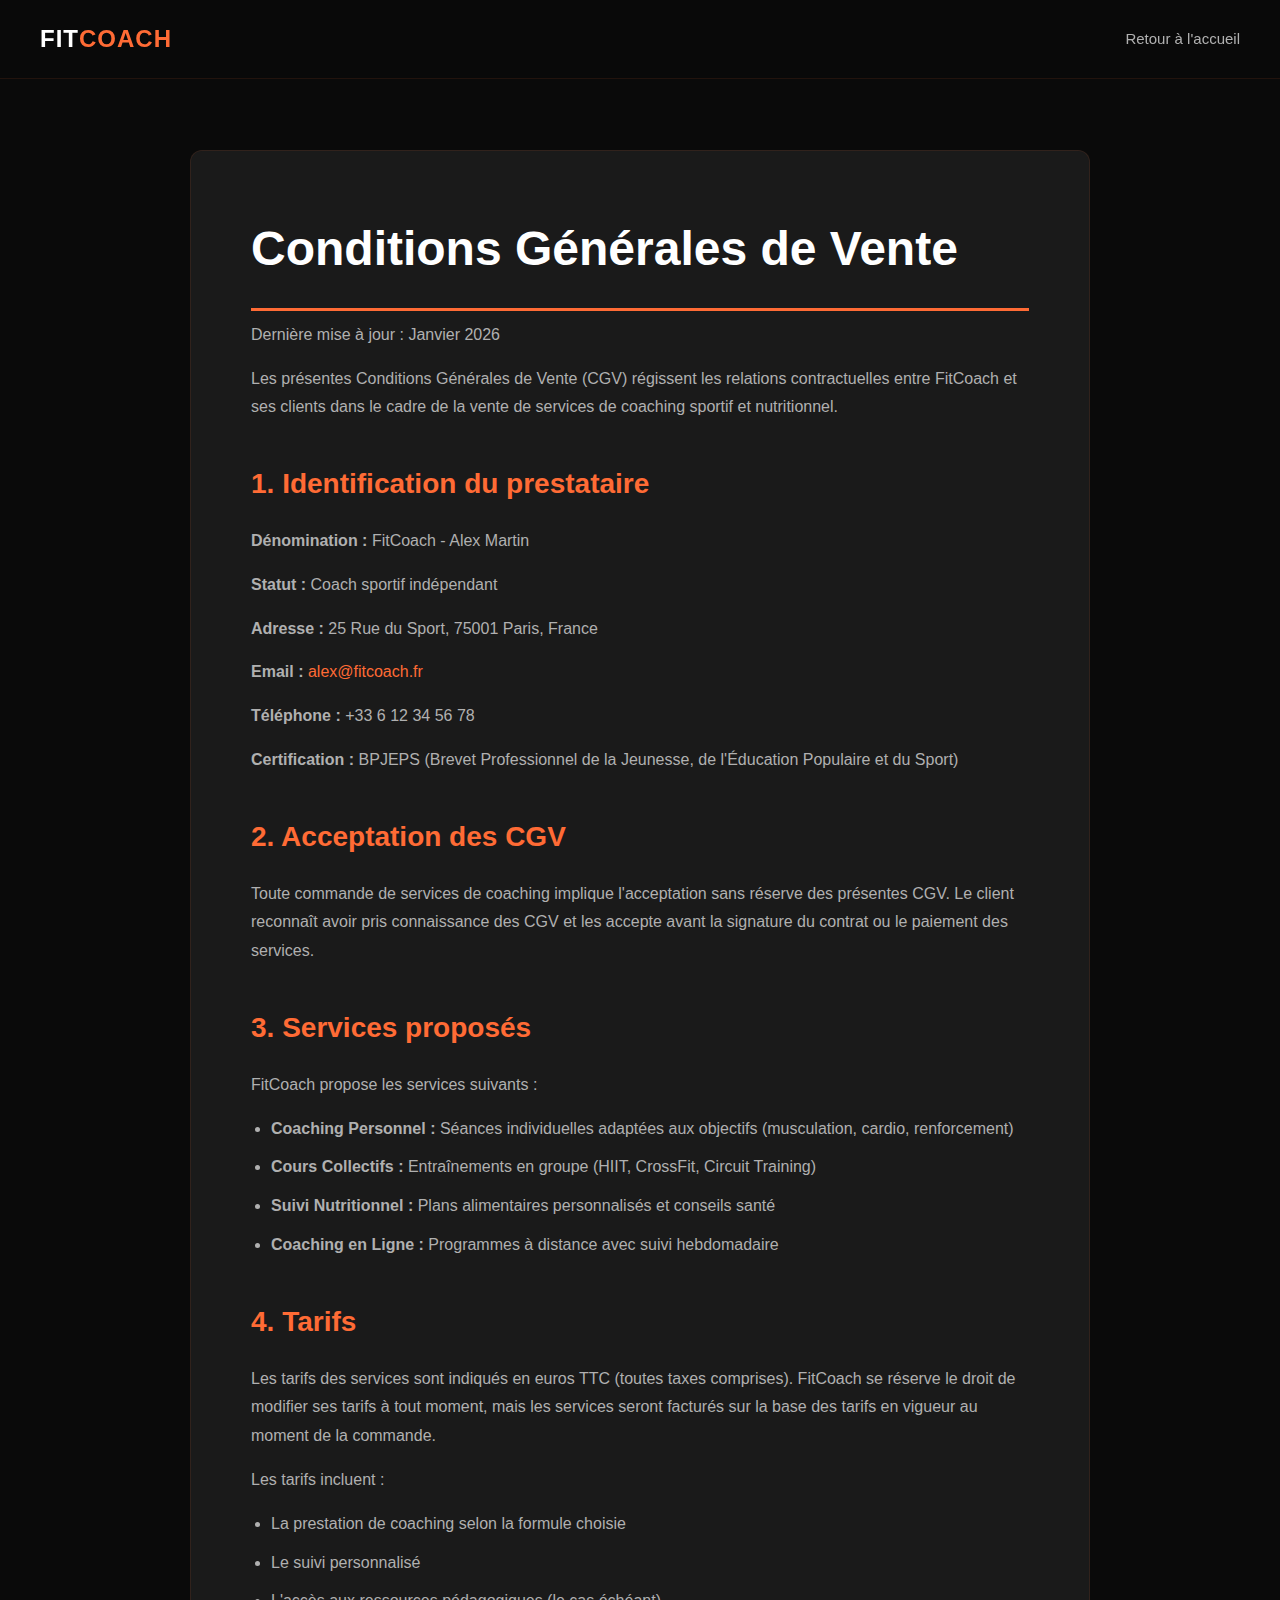
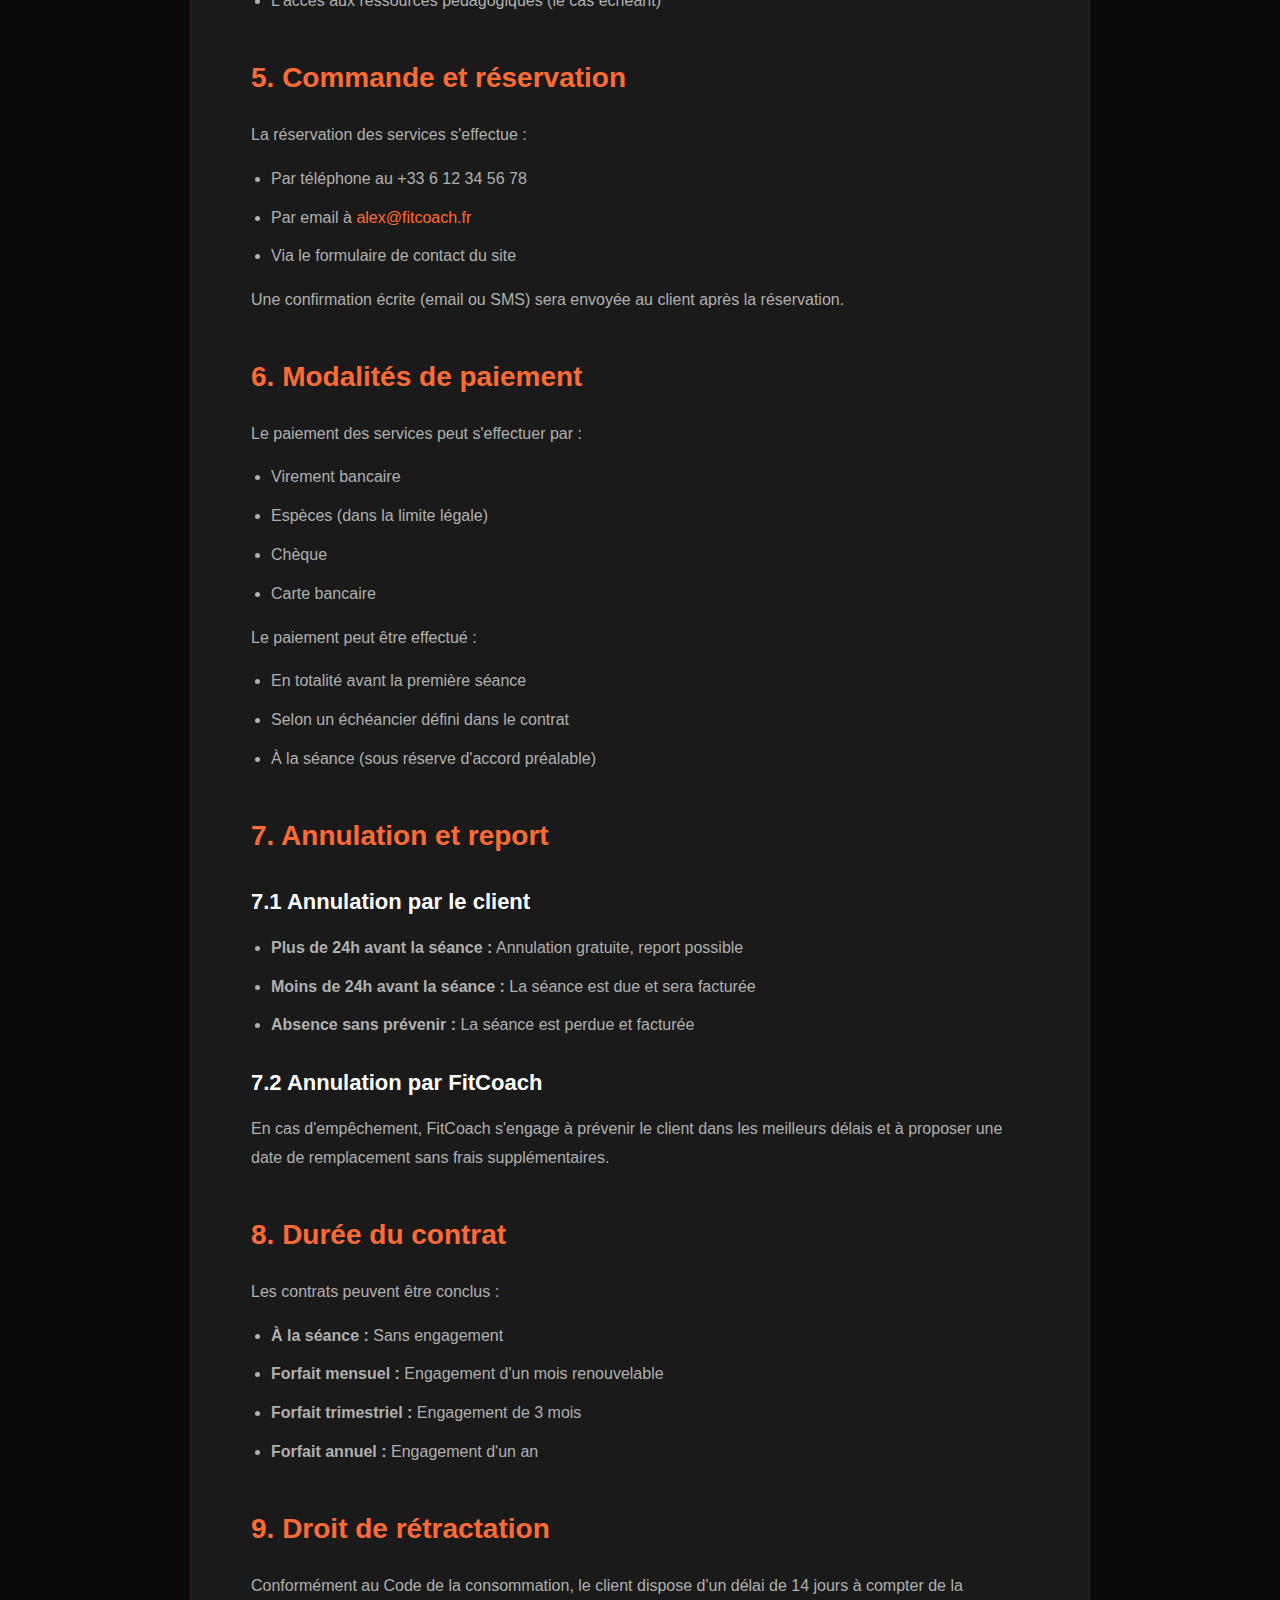
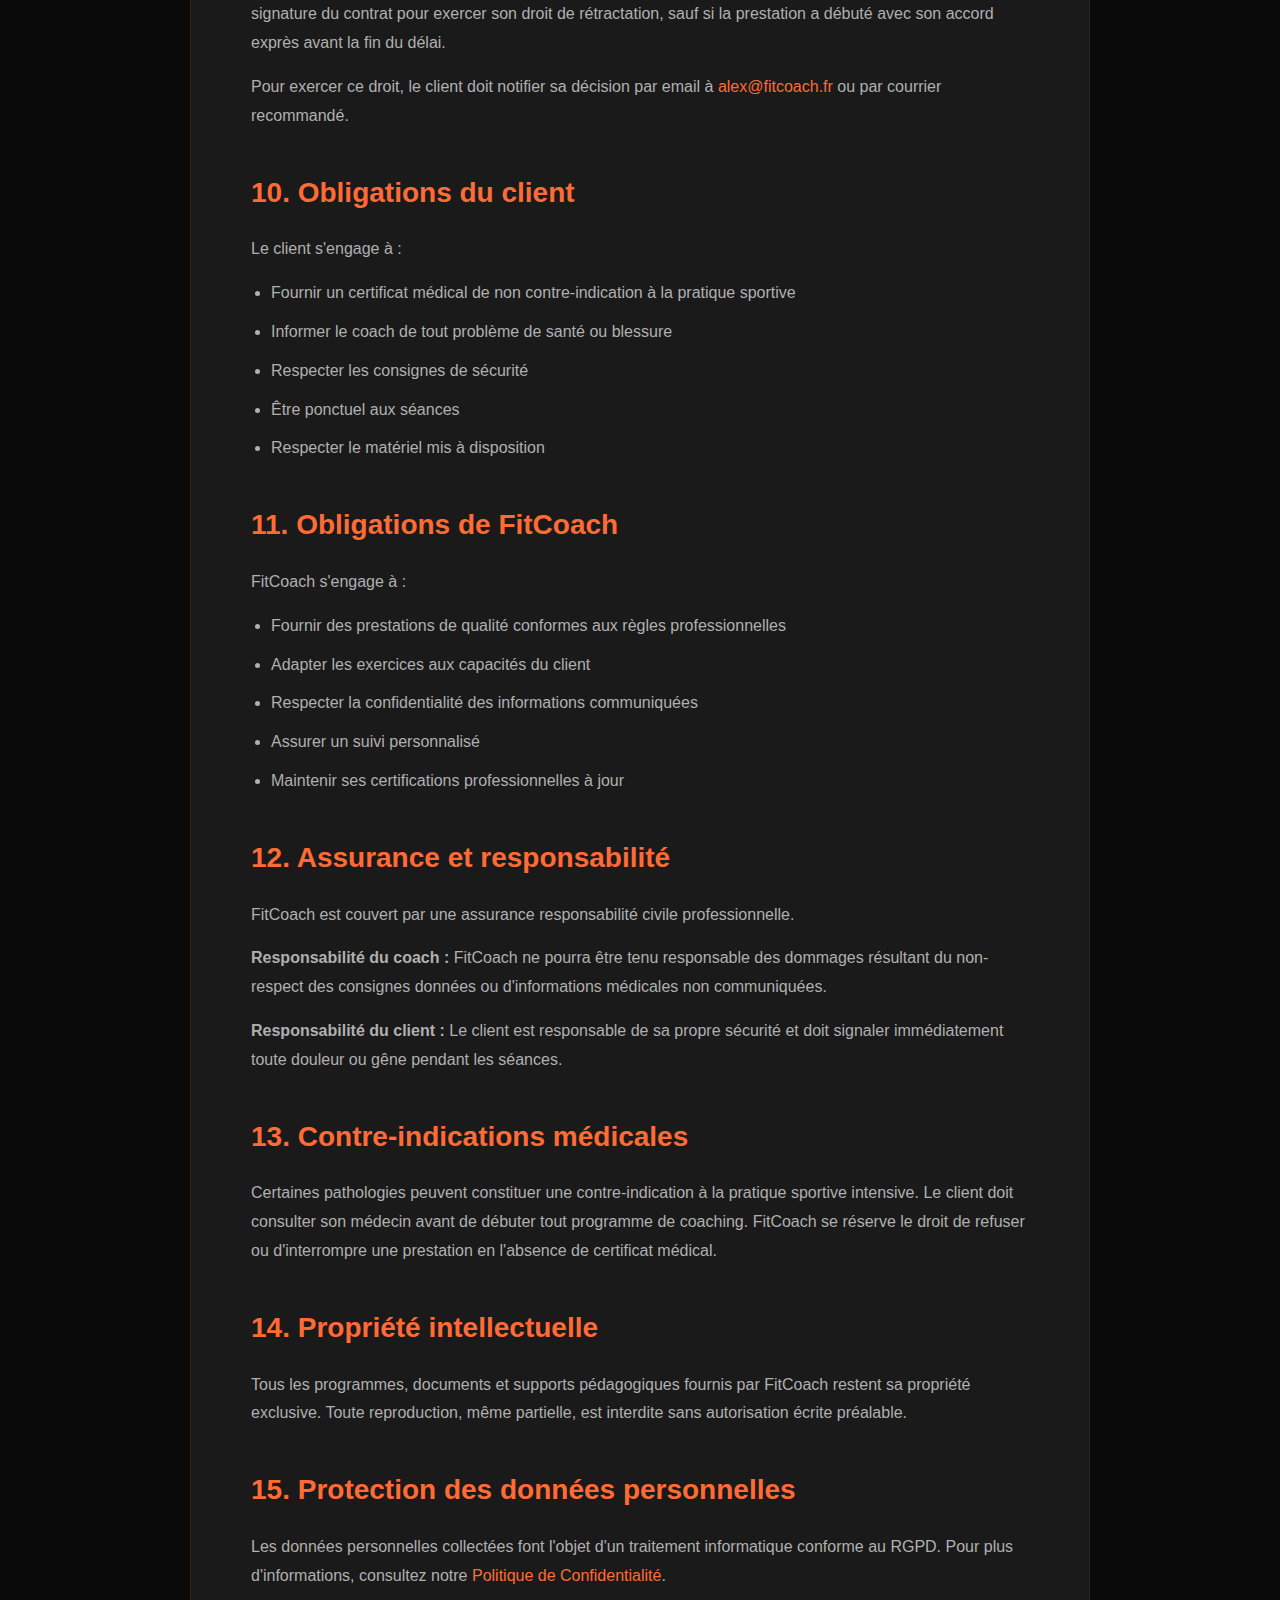
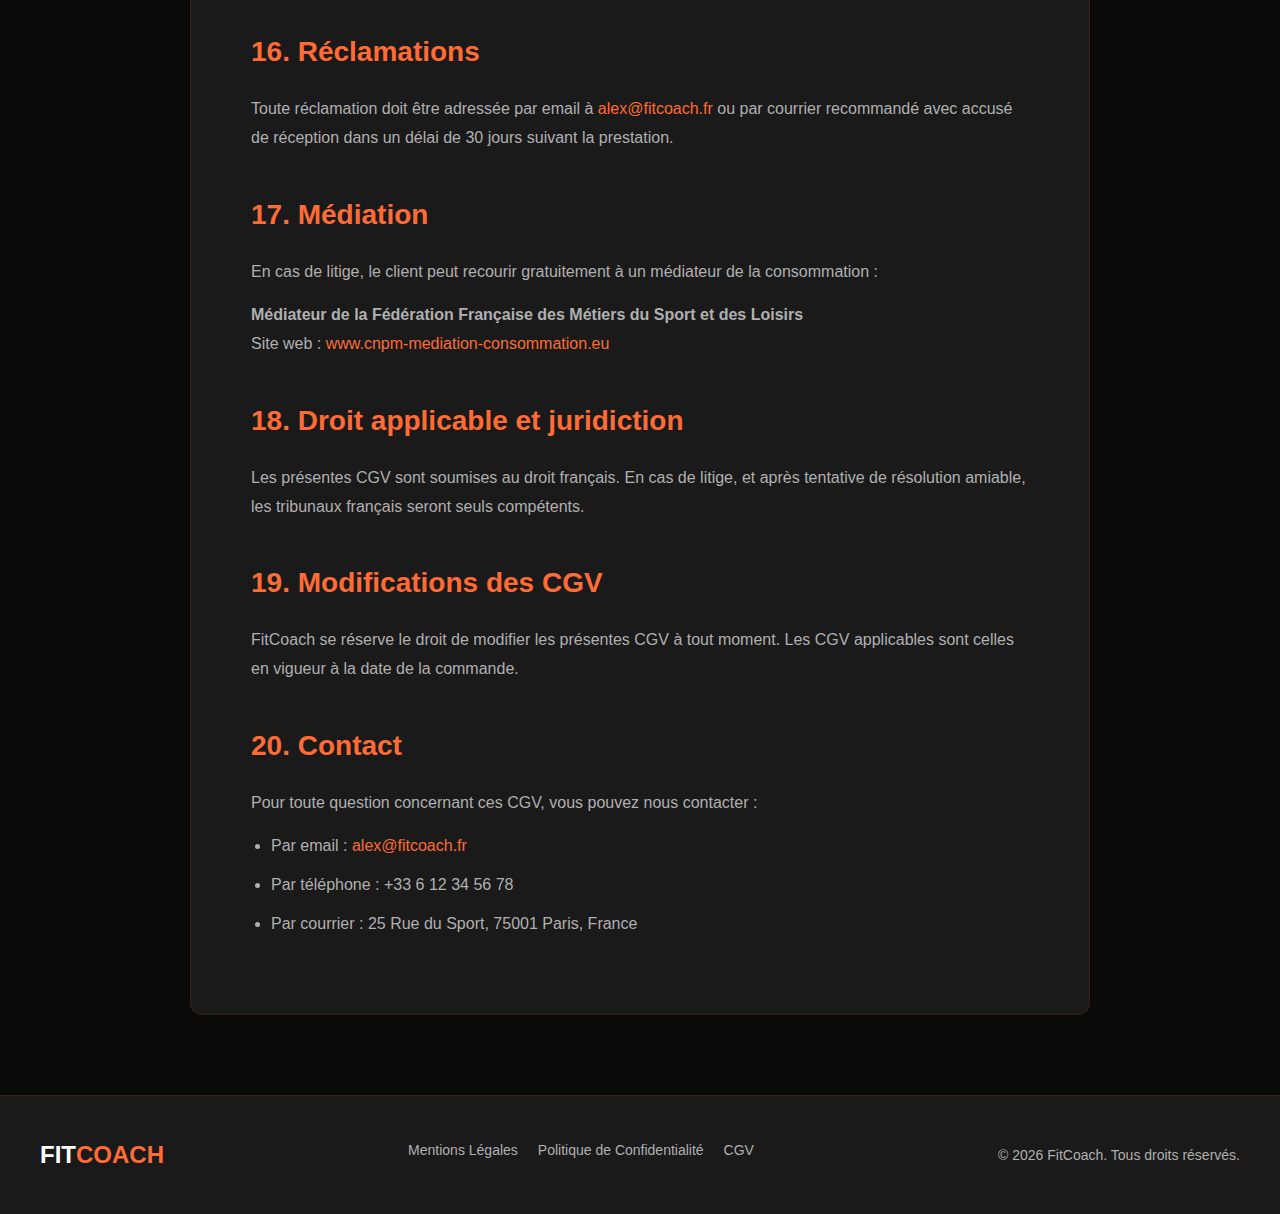
<file: cgv.html>
<!DOCTYPE html>
<html lang="fr">
<head>
    <meta charset="UTF-8">
    <meta name="viewport" content="width=device-width, initial-scale=1.0">
    <title>Conditions Générales de Vente - FitCoach Paris | Coach Personnel</title>
    <meta name="description" content="CGV FitCoach. Conditions de vente des services de coaching personnel, cours collectifs et suivi nutritionnel.">
    <meta name="robots" content="noindex, follow">
    <link rel="canonical" href="https://olirobz31.github.io/site-fitCoach/cgv.html">
    <link rel="icon" type="image/svg+xml" href="favicon.svg">
    <link rel="stylesheet" href="style.css">
</head>
<body>
    <nav class="navbar">
        <div class="container">
            <div class="nav-wrapper">
                <div class="logo">
                    <a href="index.html" style="text-decoration: none; color: inherit;">
                        <span class="logo-fit">FIT</span><span class="logo-coach">COACH</span>
                    </a>
                </div>
                <div class="nav-links">
                    <a href="index.html">Retour à l'accueil</a>
                </div>
            </div>
        </div>
    </nav>

    <section class="legal-page">
        <div class="container">
            <div class="legal-content">
                <h1>Conditions Générales de Vente</h1>
                <p class="legal-date">Dernière mise à jour : Janvier 2026</p>

                <p>Les présentes Conditions Générales de Vente (CGV) régissent les relations contractuelles entre FitCoach et ses clients dans le cadre de la vente de services de coaching sportif et nutritionnel.</p>

                <h2>1. Identification du prestataire</h2>
                <p><strong>Dénomination :</strong> FitCoach - Alex Martin</p>
                <p><strong>Statut :</strong> Coach sportif indépendant</p>
                <p><strong>Adresse :</strong> 25 Rue du Sport, 75001 Paris, France</p>
                <p><strong>Email :</strong> <a href="mailto:alex@fitcoach.fr">alex@fitcoach.fr</a></p>
                <p><strong>Téléphone :</strong> +33 6 12 34 56 78</p>
                <p><strong>Certification :</strong> BPJEPS (Brevet Professionnel de la Jeunesse, de l'Éducation Populaire et du Sport)</p>

                <h2>2. Acceptation des CGV</h2>
                <p>Toute commande de services de coaching implique l'acceptation sans réserve des présentes CGV. Le client reconnaît avoir pris connaissance des CGV et les accepte avant la signature du contrat ou le paiement des services.</p>

                <h2>3. Services proposés</h2>
                <p>FitCoach propose les services suivants :</p>
                <ul>
                    <li><strong>Coaching Personnel :</strong> Séances individuelles adaptées aux objectifs (musculation, cardio, renforcement)</li>
                    <li><strong>Cours Collectifs :</strong> Entraînements en groupe (HIIT, CrossFit, Circuit Training)</li>
                    <li><strong>Suivi Nutritionnel :</strong> Plans alimentaires personnalisés et conseils santé</li>
                    <li><strong>Coaching en Ligne :</strong> Programmes à distance avec suivi hebdomadaire</li>
                </ul>

                <h2>4. Tarifs</h2>
                <p>Les tarifs des services sont indiqués en euros TTC (toutes taxes comprises). FitCoach se réserve le droit de modifier ses tarifs à tout moment, mais les services seront facturés sur la base des tarifs en vigueur au moment de la commande.</p>
                <p>Les tarifs incluent :</p>
                <ul>
                    <li>La prestation de coaching selon la formule choisie</li>
                    <li>Le suivi personnalisé</li>
                    <li>L'accès aux ressources pédagogiques (le cas échéant)</li>
                </ul>

                <h2>5. Commande et réservation</h2>
                <p>La réservation des services s'effectue :</p>
                <ul>
                    <li>Par téléphone au +33 6 12 34 56 78</li>
                    <li>Par email à <a href="mailto:alex@fitcoach.fr">alex@fitcoach.fr</a></li>
                    <li>Via le formulaire de contact du site</li>
                </ul>
                <p>Une confirmation écrite (email ou SMS) sera envoyée au client après la réservation.</p>

                <h2>6. Modalités de paiement</h2>
                <p>Le paiement des services peut s'effectuer par :</p>
                <ul>
                    <li>Virement bancaire</li>
                    <li>Espèces (dans la limite légale)</li>
                    <li>Chèque</li>
                    <li>Carte bancaire</li>
                </ul>
                <p>Le paiement peut être effectué :</p>
                <ul>
                    <li>En totalité avant la première séance</li>
                    <li>Selon un échéancier défini dans le contrat</li>
                    <li>À la séance (sous réserve d'accord préalable)</li>
                </ul>

                <h2>7. Annulation et report</h2>
                <h3>7.1 Annulation par le client</h3>
                <ul>
                    <li><strong>Plus de 24h avant la séance :</strong> Annulation gratuite, report possible</li>
                    <li><strong>Moins de 24h avant la séance :</strong> La séance est due et sera facturée</li>
                    <li><strong>Absence sans prévenir :</strong> La séance est perdue et facturée</li>
                </ul>
                <h3>7.2 Annulation par FitCoach</h3>
                <p>En cas d'empêchement, FitCoach s'engage à prévenir le client dans les meilleurs délais et à proposer une date de remplacement sans frais supplémentaires.</p>

                <h2>8. Durée du contrat</h2>
                <p>Les contrats peuvent être conclus :</p>
                <ul>
                    <li><strong>À la séance :</strong> Sans engagement</li>
                    <li><strong>Forfait mensuel :</strong> Engagement d'un mois renouvelable</li>
                    <li><strong>Forfait trimestriel :</strong> Engagement de 3 mois</li>
                    <li><strong>Forfait annuel :</strong> Engagement d'un an</li>
                </ul>

                <h2>9. Droit de rétractation</h2>
                <p>Conformément au Code de la consommation, le client dispose d'un délai de 14 jours à compter de la signature du contrat pour exercer son droit de rétractation, sauf si la prestation a débuté avec son accord exprès avant la fin du délai.</p>
                <p>Pour exercer ce droit, le client doit notifier sa décision par email à <a href="mailto:alex@fitcoach.fr">alex@fitcoach.fr</a> ou par courrier recommandé.</p>

                <h2>10. Obligations du client</h2>
                <p>Le client s'engage à :</p>
                <ul>
                    <li>Fournir un certificat médical de non contre-indication à la pratique sportive</li>
                    <li>Informer le coach de tout problème de santé ou blessure</li>
                    <li>Respecter les consignes de sécurité</li>
                    <li>Être ponctuel aux séances</li>
                    <li>Respecter le matériel mis à disposition</li>
                </ul>

                <h2>11. Obligations de FitCoach</h2>
                <p>FitCoach s'engage à :</p>
                <ul>
                    <li>Fournir des prestations de qualité conformes aux règles professionnelles</li>
                    <li>Adapter les exercices aux capacités du client</li>
                    <li>Respecter la confidentialité des informations communiquées</li>
                    <li>Assurer un suivi personnalisé</li>
                    <li>Maintenir ses certifications professionnelles à jour</li>
                </ul>

                <h2>12. Assurance et responsabilité</h2>
                <p>FitCoach est couvert par une assurance responsabilité civile professionnelle.</p>
                <p><strong>Responsabilité du coach :</strong> FitCoach ne pourra être tenu responsable des dommages résultant du non-respect des consignes données ou d'informations médicales non communiquées.</p>
                <p><strong>Responsabilité du client :</strong> Le client est responsable de sa propre sécurité et doit signaler immédiatement toute douleur ou gêne pendant les séances.</p>

                <h2>13. Contre-indications médicales</h2>
                <p>Certaines pathologies peuvent constituer une contre-indication à la pratique sportive intensive. Le client doit consulter son médecin avant de débuter tout programme de coaching. FitCoach se réserve le droit de refuser ou d'interrompre une prestation en l'absence de certificat médical.</p>

                <h2>14. Propriété intellectuelle</h2>
                <p>Tous les programmes, documents et supports pédagogiques fournis par FitCoach restent sa propriété exclusive. Toute reproduction, même partielle, est interdite sans autorisation écrite préalable.</p>

                <h2>15. Protection des données personnelles</h2>
                <p>Les données personnelles collectées font l'objet d'un traitement informatique conforme au RGPD. Pour plus d'informations, consultez notre <a href="politique-confidentialite.html">Politique de Confidentialité</a>.</p>

                <h2>16. Réclamations</h2>
                <p>Toute réclamation doit être adressée par email à <a href="mailto:alex@fitcoach.fr">alex@fitcoach.fr</a> ou par courrier recommandé avec accusé de réception dans un délai de 30 jours suivant la prestation.</p>

                <h2>17. Médiation</h2>
                <p>En cas de litige, le client peut recourir gratuitement à un médiateur de la consommation :</p>
                <p><strong>Médiateur de la Fédération Française des Métiers du Sport et des Loisirs</strong><br>
                Site web : <a href="https://www.cnpm-mediation-consommation.eu" target="_blank">www.cnpm-mediation-consommation.eu</a></p>

                <h2>18. Droit applicable et juridiction</h2>
                <p>Les présentes CGV sont soumises au droit français. En cas de litige, et après tentative de résolution amiable, les tribunaux français seront seuls compétents.</p>

                <h2>19. Modifications des CGV</h2>
                <p>FitCoach se réserve le droit de modifier les présentes CGV à tout moment. Les CGV applicables sont celles en vigueur à la date de la commande.</p>

                <h2>20. Contact</h2>
                <p>Pour toute question concernant ces CGV, vous pouvez nous contacter :</p>
                <ul>
                    <li>Par email : <a href="mailto:alex@fitcoach.fr">alex@fitcoach.fr</a></li>
                    <li>Par téléphone : +33 6 12 34 56 78</li>
                    <li>Par courrier : 25 Rue du Sport, 75001 Paris, France</li>
                </ul>
            </div>
        </div>
    </section>

    <footer class="footer">
        <div class="container">
            <div class="footer-content">
                <div class="footer-logo">
                    <span class="logo-fit">FIT</span><span class="logo-coach">COACH</span>
                </div>
                <div class="footer-links">
                    <a href="mentions-legales.html">Mentions Légales</a>
                    <a href="politique-confidentialite.html">Politique de Confidentialité</a>
                    <a href="cgv.html">CGV</a>
                </div>
                <p class="footer-text">© 2026 FitCoach. Tous droits réservés.</p>
            </div>
        </div>
    </footer>

    <style>
        .legal-page {
            padding: 150px 0 80px;
            background-color: var(--dark-bg);
            min-height: 100vh;
        }

        .legal-content {
            max-width: 900px;
            margin: 0 auto;
            background: var(--card-bg);
            padding: 60px;
            border-radius: var(--border-radius);
            border: 1px solid rgba(255, 107, 53, 0.1);
        }

        .legal-content h1 {
            font-size: 48px;
            color: var(--text-white);
            margin-bottom: 10px;
            border-bottom: 3px solid var(--primary-orange);
            padding-bottom: 20px;
        }

        .legal-date {
            color: var(--text-gray);
            font-size: 14px;
            margin-bottom: 40px;
        }

        .legal-content h2 {
            font-size: 28px;
            color: var(--primary-orange);
            margin-top: 40px;
            margin-bottom: 20px;
        }

        .legal-content h3 {
            font-size: 22px;
            color: var(--text-white);
            margin-top: 25px;
            margin-bottom: 15px;
        }

        .legal-content p {
            color: var(--text-gray);
            line-height: 1.8;
            margin-bottom: 15px;
            font-size: 16px;
        }

        .legal-content ul {
            color: var(--text-gray);
            line-height: 1.8;
            margin-left: 20px;
            margin-bottom: 15px;
        }

        .legal-content li {
            margin-bottom: 10px;
        }

        .legal-content a {
            color: var(--primary-orange);
            text-decoration: none;
            transition: var(--transition);
        }

        .legal-content a:hover {
            text-decoration: underline;
        }

        .footer-links {
            display: flex;
            gap: 20px;
            margin-bottom: 10px;
        }

        .footer-links a {
            color: var(--text-gray);
            text-decoration: none;
            font-size: 14px;
            transition: var(--transition);
        }

        .footer-links a:hover {
            color: var(--primary-orange);
        }

        @media (max-width: 768px) {
            .legal-content {
                padding: 40px 30px;
            }

            .legal-content h1 {
                font-size: 36px;
            }

            .legal-content h2 {
                font-size: 24px;
            }

            .legal-content h3 {
                font-size: 20px;
            }

            .footer-links {
                flex-direction: column;
                gap: 10px;
            }
        }
    </style>
</body>
</html>
</file>
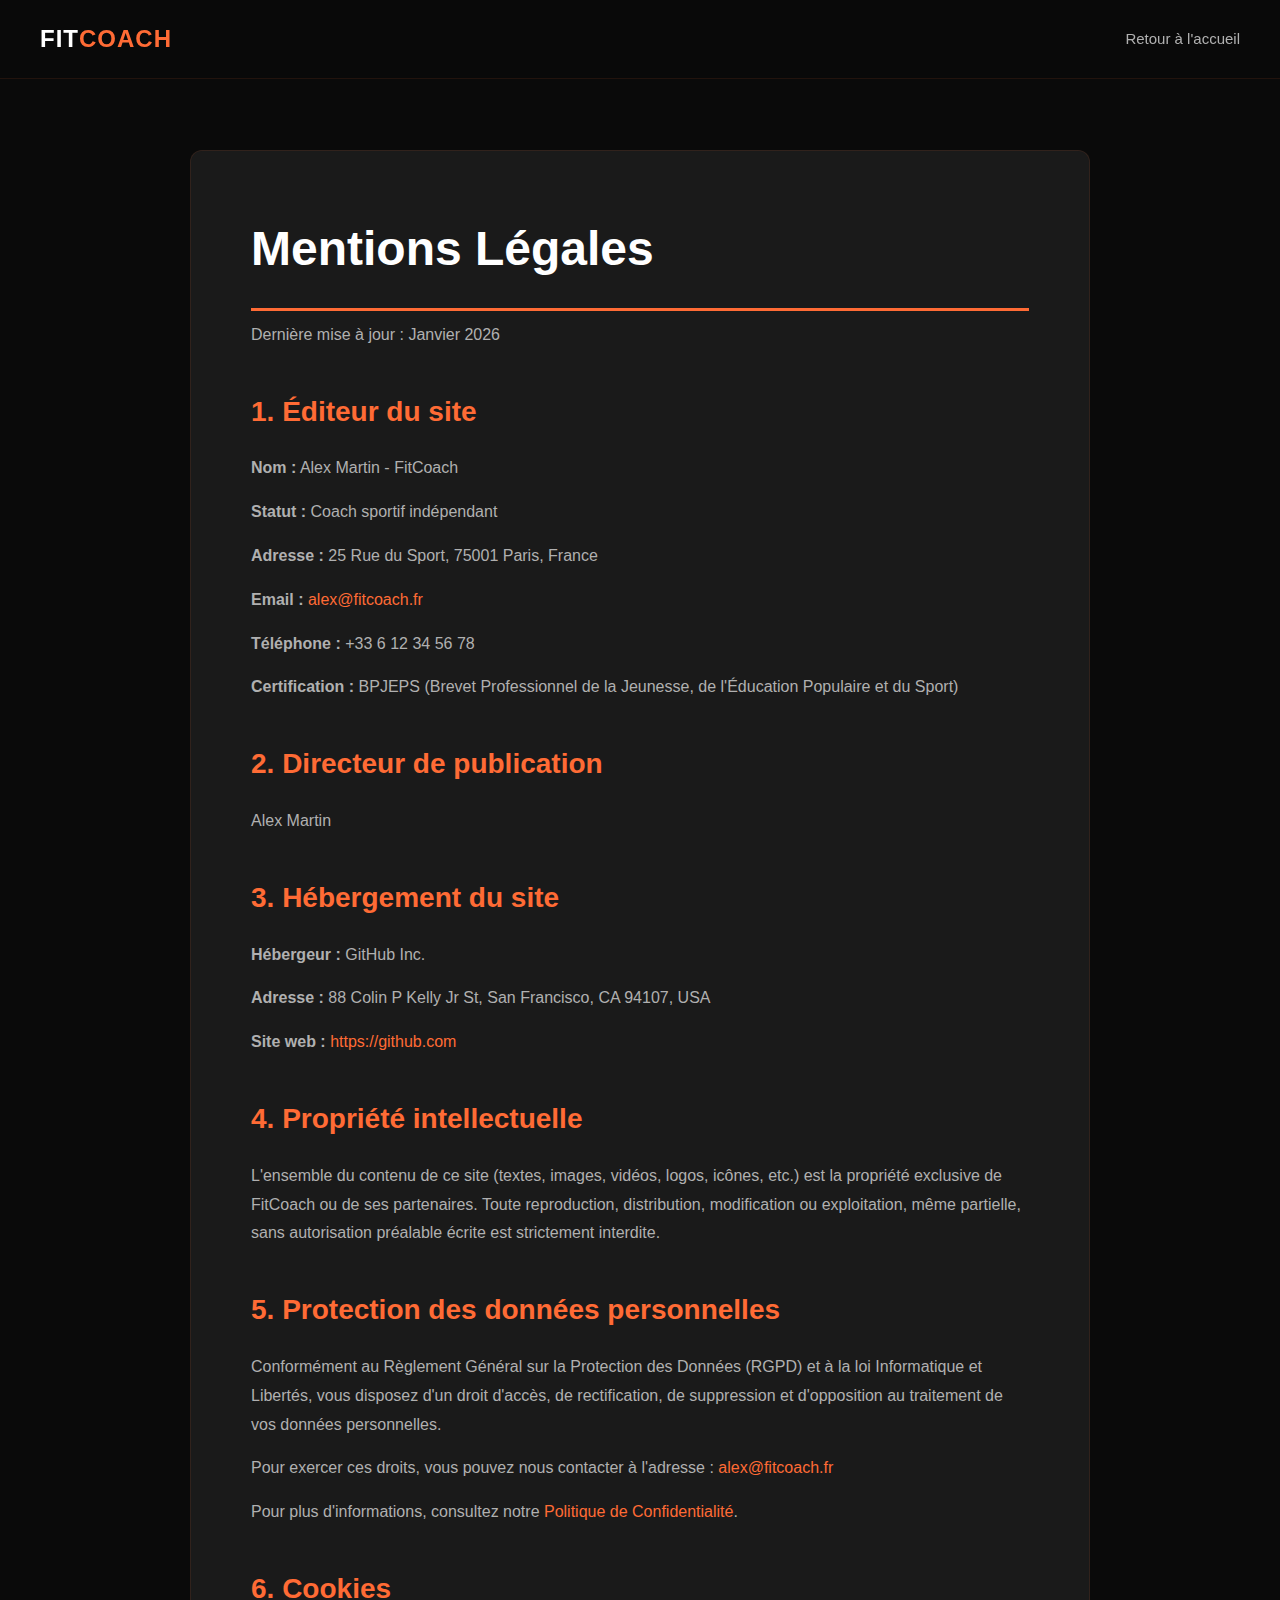
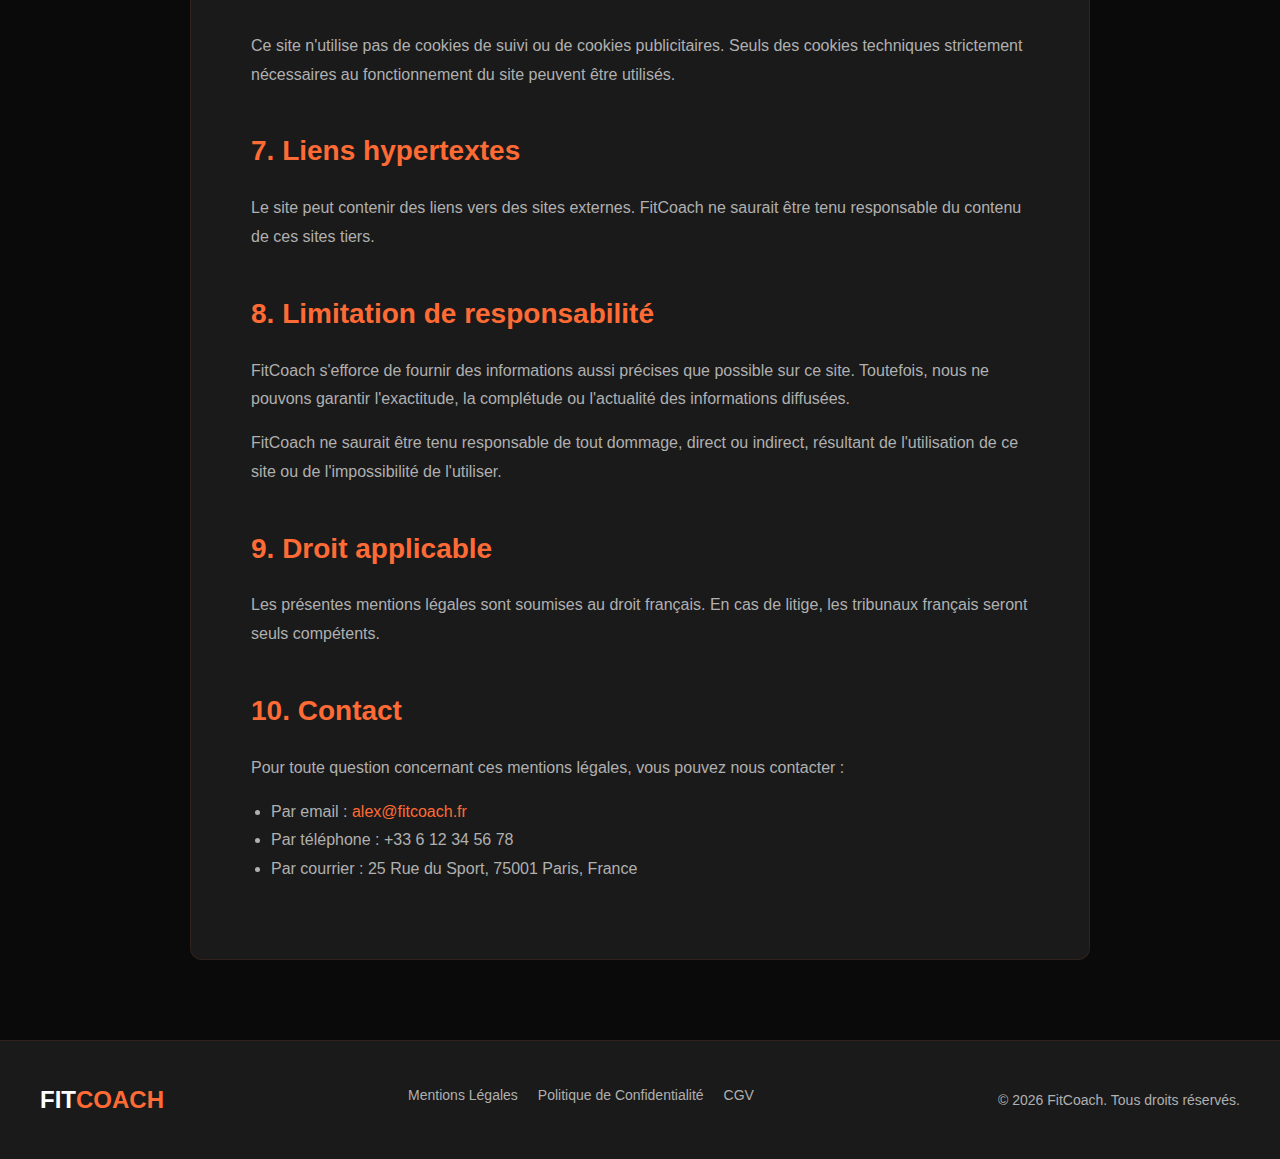
<file: mentions-legales.html>
<!DOCTYPE html>
<html lang="fr">
<head>
    <meta charset="UTF-8">
    <meta name="viewport" content="width=device-width, initial-scale=1.0">
    <title>Mentions Légales - FitCoach Paris | Coach Personnel</title>
    <meta name="description" content="Mentions légales du site FitCoach. Informations sur l'éditeur, l'hébergeur et les conditions d'utilisation.">
    <meta name="robots" content="noindex, follow">
    <link rel="canonical" href="https://olirobz31.github.io/site-fitCoach/mentions-legales.html">
    <link rel="icon" type="image/svg+xml" href="favicon.svg">
    <link rel="stylesheet" href="style.css">
</head>
<body>
    <nav class="navbar">
        <div class="container">
            <div class="nav-wrapper">
                <div class="logo">
                    <a href="index.html" style="text-decoration: none; color: inherit;">
                        <span class="logo-fit">FIT</span><span class="logo-coach">COACH</span>
                    </a>
                </div>
                <div class="nav-links">
                    <a href="index.html">Retour à l'accueil</a>
                </div>
            </div>
        </div>
    </nav>

    <section class="legal-page">
        <div class="container">
            <div class="legal-content">
                <h1>Mentions Légales</h1>
                <p class="legal-date">Dernière mise à jour : Janvier 2026</p>

                <h2>1. Éditeur du site</h2>
                <p><strong>Nom :</strong> Alex Martin - FitCoach</p>
                <p><strong>Statut :</strong> Coach sportif indépendant</p>
                <p><strong>Adresse :</strong> 25 Rue du Sport, 75001 Paris, France</p>
                <p><strong>Email :</strong> <a href="mailto:alex@fitcoach.fr">alex@fitcoach.fr</a></p>
                <p><strong>Téléphone :</strong> +33 6 12 34 56 78</p>
                <p><strong>Certification :</strong> BPJEPS (Brevet Professionnel de la Jeunesse, de l'Éducation Populaire et du Sport)</p>

                <h2>2. Directeur de publication</h2>
                <p>Alex Martin</p>

                <h2>3. Hébergement du site</h2>
                <p><strong>Hébergeur :</strong> GitHub Inc.</p>
                <p><strong>Adresse :</strong> 88 Colin P Kelly Jr St, San Francisco, CA 94107, USA</p>
                <p><strong>Site web :</strong> <a href="https://github.com" target="_blank">https://github.com</a></p>

                <h2>4. Propriété intellectuelle</h2>
                <p>L'ensemble du contenu de ce site (textes, images, vidéos, logos, icônes, etc.) est la propriété exclusive de FitCoach ou de ses partenaires. Toute reproduction, distribution, modification ou exploitation, même partielle, sans autorisation préalable écrite est strictement interdite.</p>

                <h2>5. Protection des données personnelles</h2>
                <p>Conformément au Règlement Général sur la Protection des Données (RGPD) et à la loi Informatique et Libertés, vous disposez d'un droit d'accès, de rectification, de suppression et d'opposition au traitement de vos données personnelles.</p>
                <p>Pour exercer ces droits, vous pouvez nous contacter à l'adresse : <a href="mailto:alex@fitcoach.fr">alex@fitcoach.fr</a></p>
                <p>Pour plus d'informations, consultez notre <a href="politique-confidentialite.html">Politique de Confidentialité</a>.</p>

                <h2>6. Cookies</h2>
                <p>Ce site n'utilise pas de cookies de suivi ou de cookies publicitaires. Seuls des cookies techniques strictement nécessaires au fonctionnement du site peuvent être utilisés.</p>

                <h2>7. Liens hypertextes</h2>
                <p>Le site peut contenir des liens vers des sites externes. FitCoach ne saurait être tenu responsable du contenu de ces sites tiers.</p>

                <h2>8. Limitation de responsabilité</h2>
                <p>FitCoach s'efforce de fournir des informations aussi précises que possible sur ce site. Toutefois, nous ne pouvons garantir l'exactitude, la complétude ou l'actualité des informations diffusées.</p>
                <p>FitCoach ne saurait être tenu responsable de tout dommage, direct ou indirect, résultant de l'utilisation de ce site ou de l'impossibilité de l'utiliser.</p>

                <h2>9. Droit applicable</h2>
                <p>Les présentes mentions légales sont soumises au droit français. En cas de litige, les tribunaux français seront seuls compétents.</p>

                <h2>10. Contact</h2>
                <p>Pour toute question concernant ces mentions légales, vous pouvez nous contacter :</p>
                <ul>
                    <li>Par email : <a href="mailto:alex@fitcoach.fr">alex@fitcoach.fr</a></li>
                    <li>Par téléphone : +33 6 12 34 56 78</li>
                    <li>Par courrier : 25 Rue du Sport, 75001 Paris, France</li>
                </ul>
            </div>
        </div>
    </section>

    <footer class="footer">
        <div class="container">
            <div class="footer-content">
                <div class="footer-logo">
                    <span class="logo-fit">FIT</span><span class="logo-coach">COACH</span>
                </div>
                <div class="footer-links">
                    <a href="mentions-legales.html">Mentions Légales</a>
                    <a href="politique-confidentialite.html">Politique de Confidentialité</a>
                    <a href="cgv.html">CGV</a>
                </div>
                <p class="footer-text">© 2026 FitCoach. Tous droits réservés.</p>
            </div>
        </div>
    </footer>

    <style>
        .legal-page {
            padding: 150px 0 80px;
            background-color: var(--dark-bg);
            min-height: 100vh;
        }

        .legal-content {
            max-width: 900px;
            margin: 0 auto;
            background: var(--card-bg);
            padding: 60px;
            border-radius: var(--border-radius);
            border: 1px solid rgba(255, 107, 53, 0.1);
        }

        .legal-content h1 {
            font-size: 48px;
            color: var(--text-white);
            margin-bottom: 10px;
            border-bottom: 3px solid var(--primary-orange);
            padding-bottom: 20px;
        }

        .legal-date {
            color: var(--text-gray);
            font-size: 14px;
            margin-bottom: 40px;
        }

        .legal-content h2 {
            font-size: 28px;
            color: var(--primary-orange);
            margin-top: 40px;
            margin-bottom: 20px;
        }

        .legal-content p {
            color: var(--text-gray);
            line-height: 1.8;
            margin-bottom: 15px;
            font-size: 16px;
        }

        .legal-content ul {
            color: var(--text-gray);
            line-height: 1.8;
            margin-left: 20px;
            margin-bottom: 15px;
        }

        .legal-content a {
            color: var(--primary-orange);
            text-decoration: none;
            transition: var(--transition);
        }

        .legal-content a:hover {
            text-decoration: underline;
        }

        .footer-links {
            display: flex;
            gap: 20px;
            margin-bottom: 10px;
        }

        .footer-links a {
            color: var(--text-gray);
            text-decoration: none;
            font-size: 14px;
            transition: var(--transition);
        }

        .footer-links a:hover {
            color: var(--primary-orange);
        }

        @media (max-width: 768px) {
            .legal-content {
                padding: 40px 30px;
            }

            .legal-content h1 {
                font-size: 36px;
            }

            .legal-content h2 {
                font-size: 24px;
            }

            .footer-links {
                flex-direction: column;
                gap: 10px;
            }
        }
    </style>
</body>
</html>
</file>
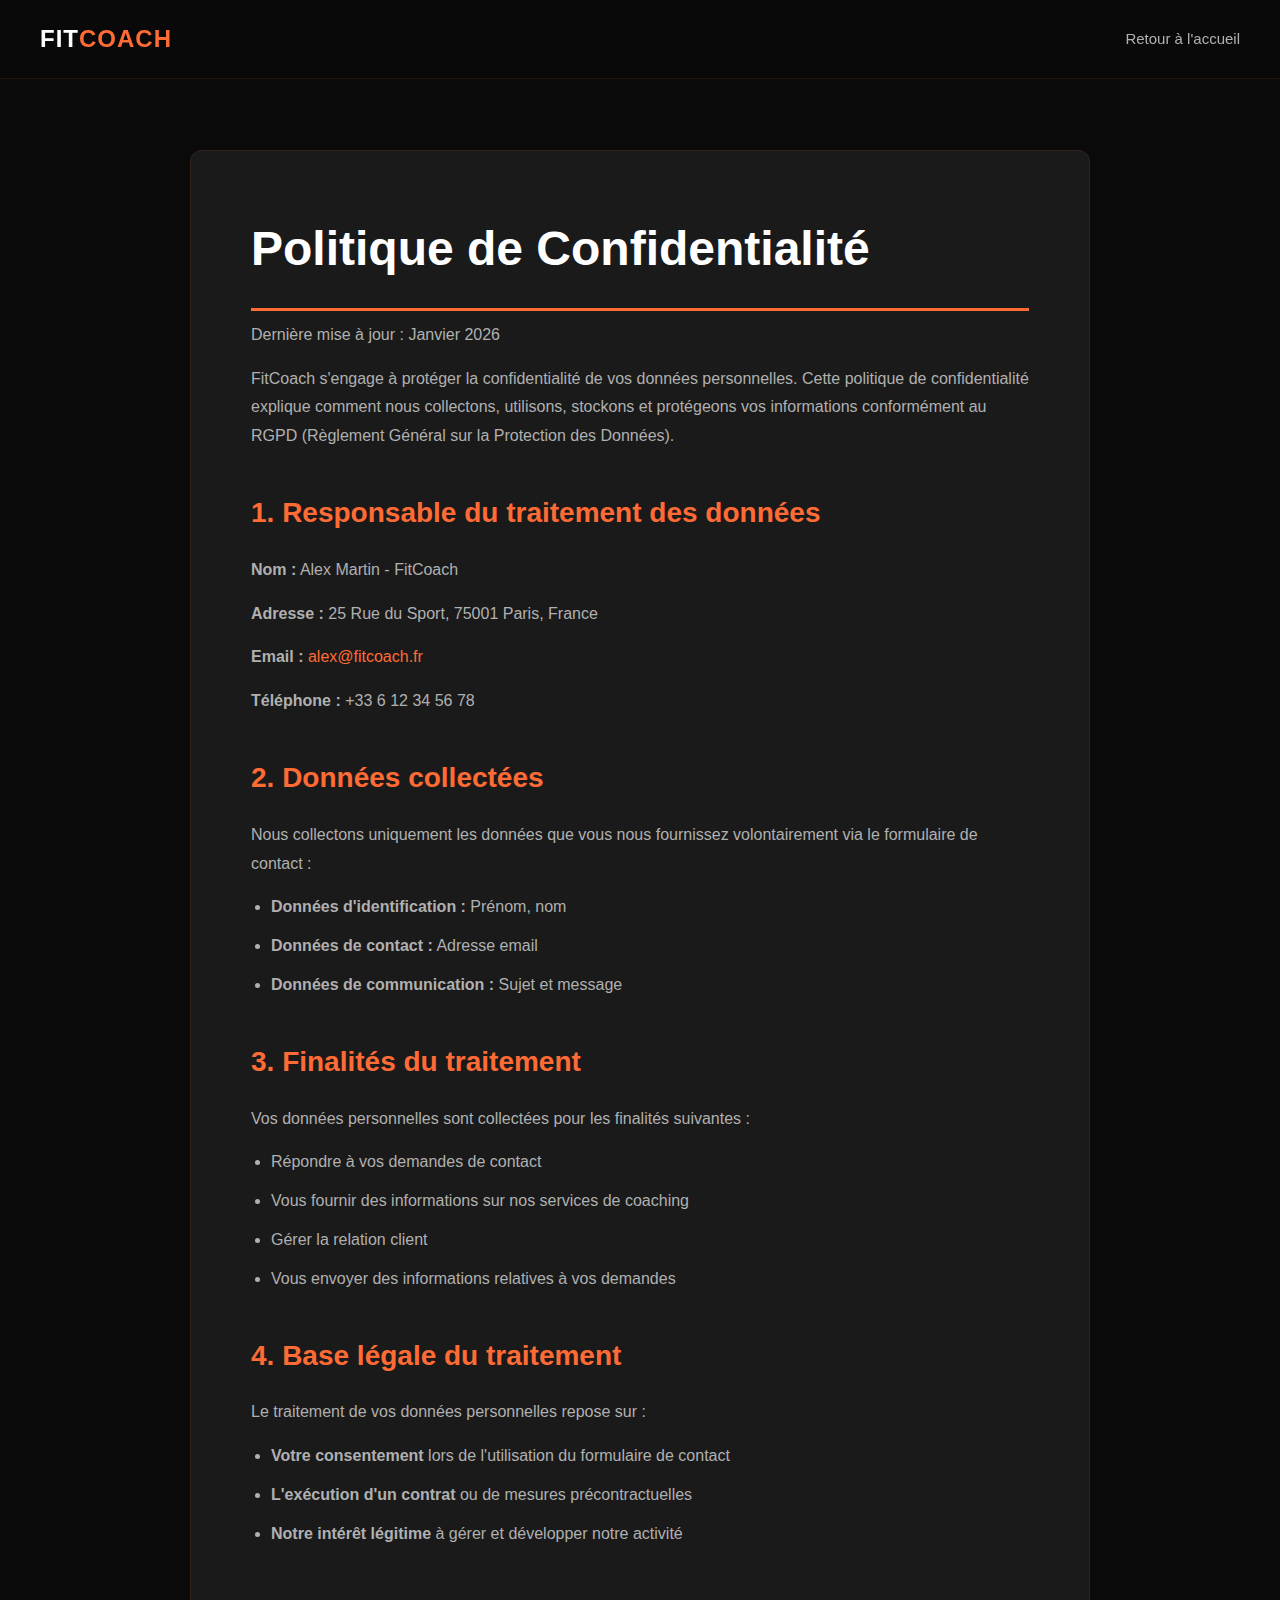
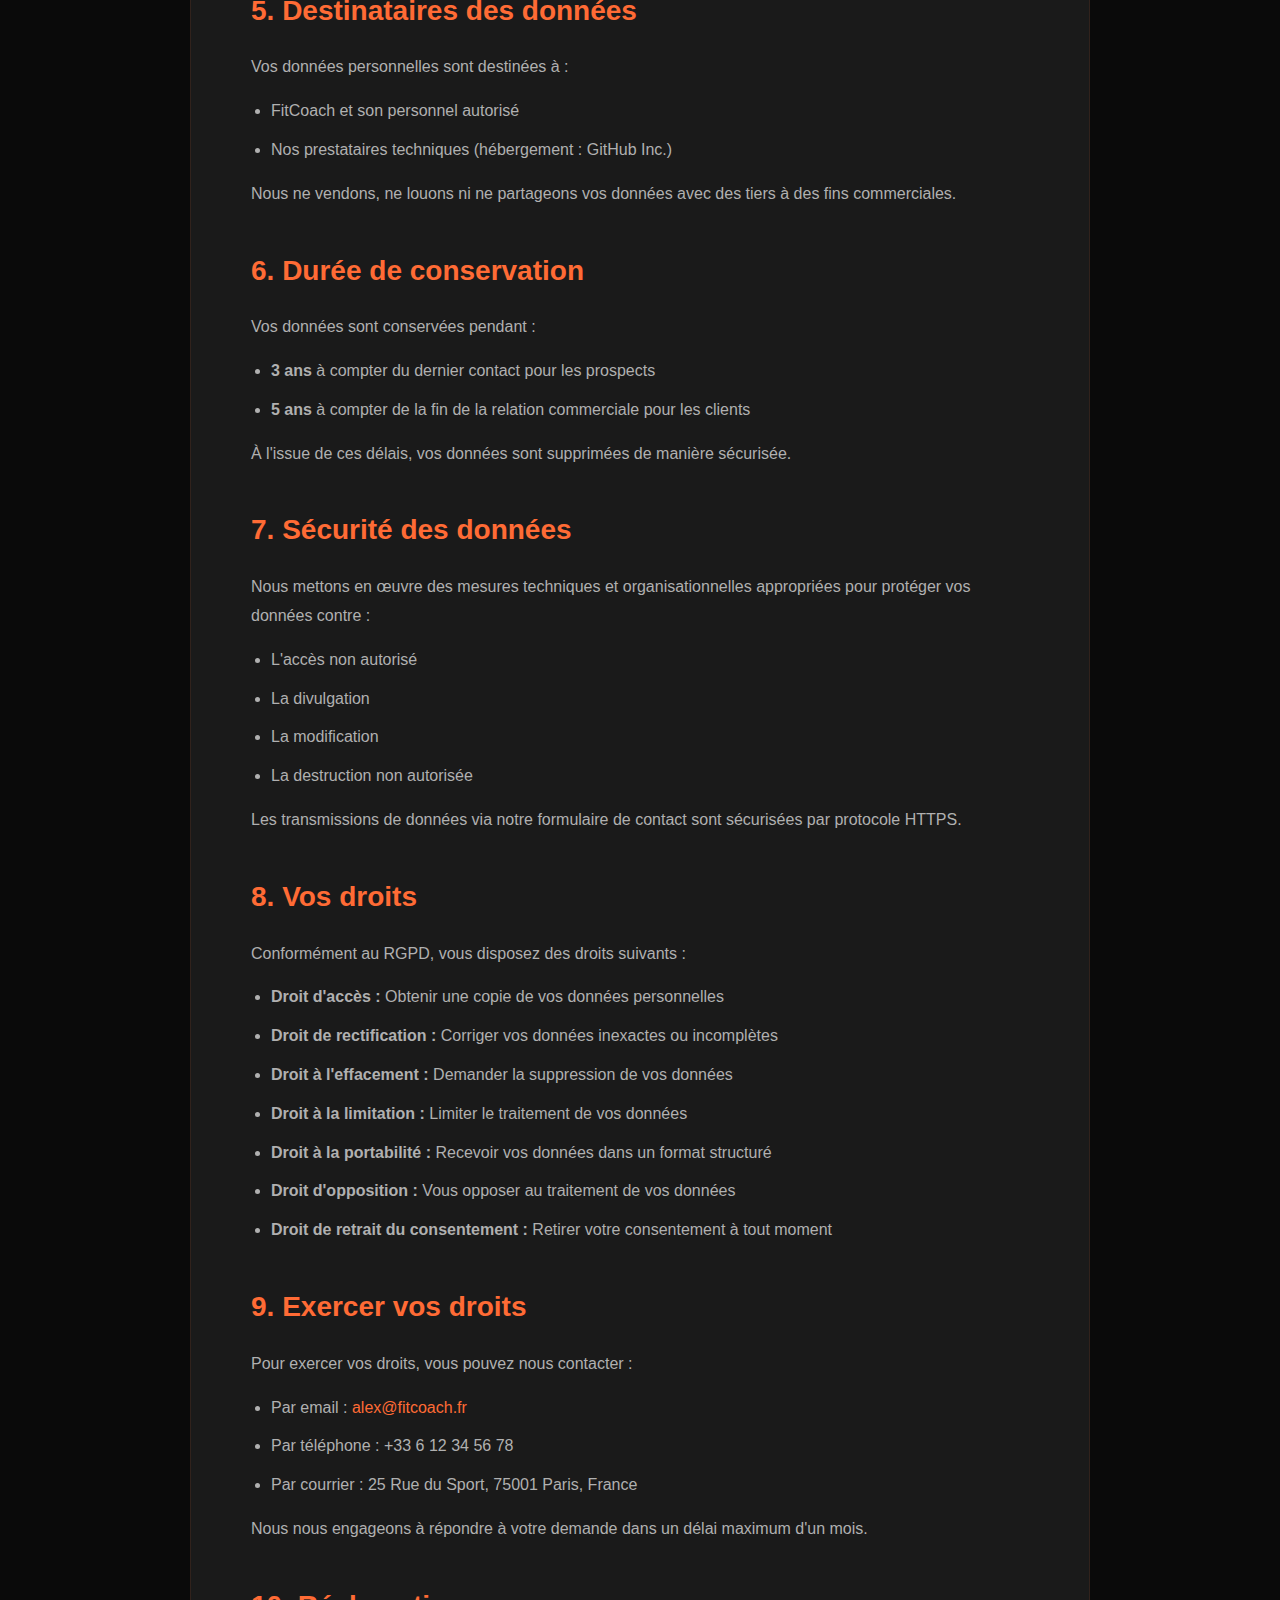
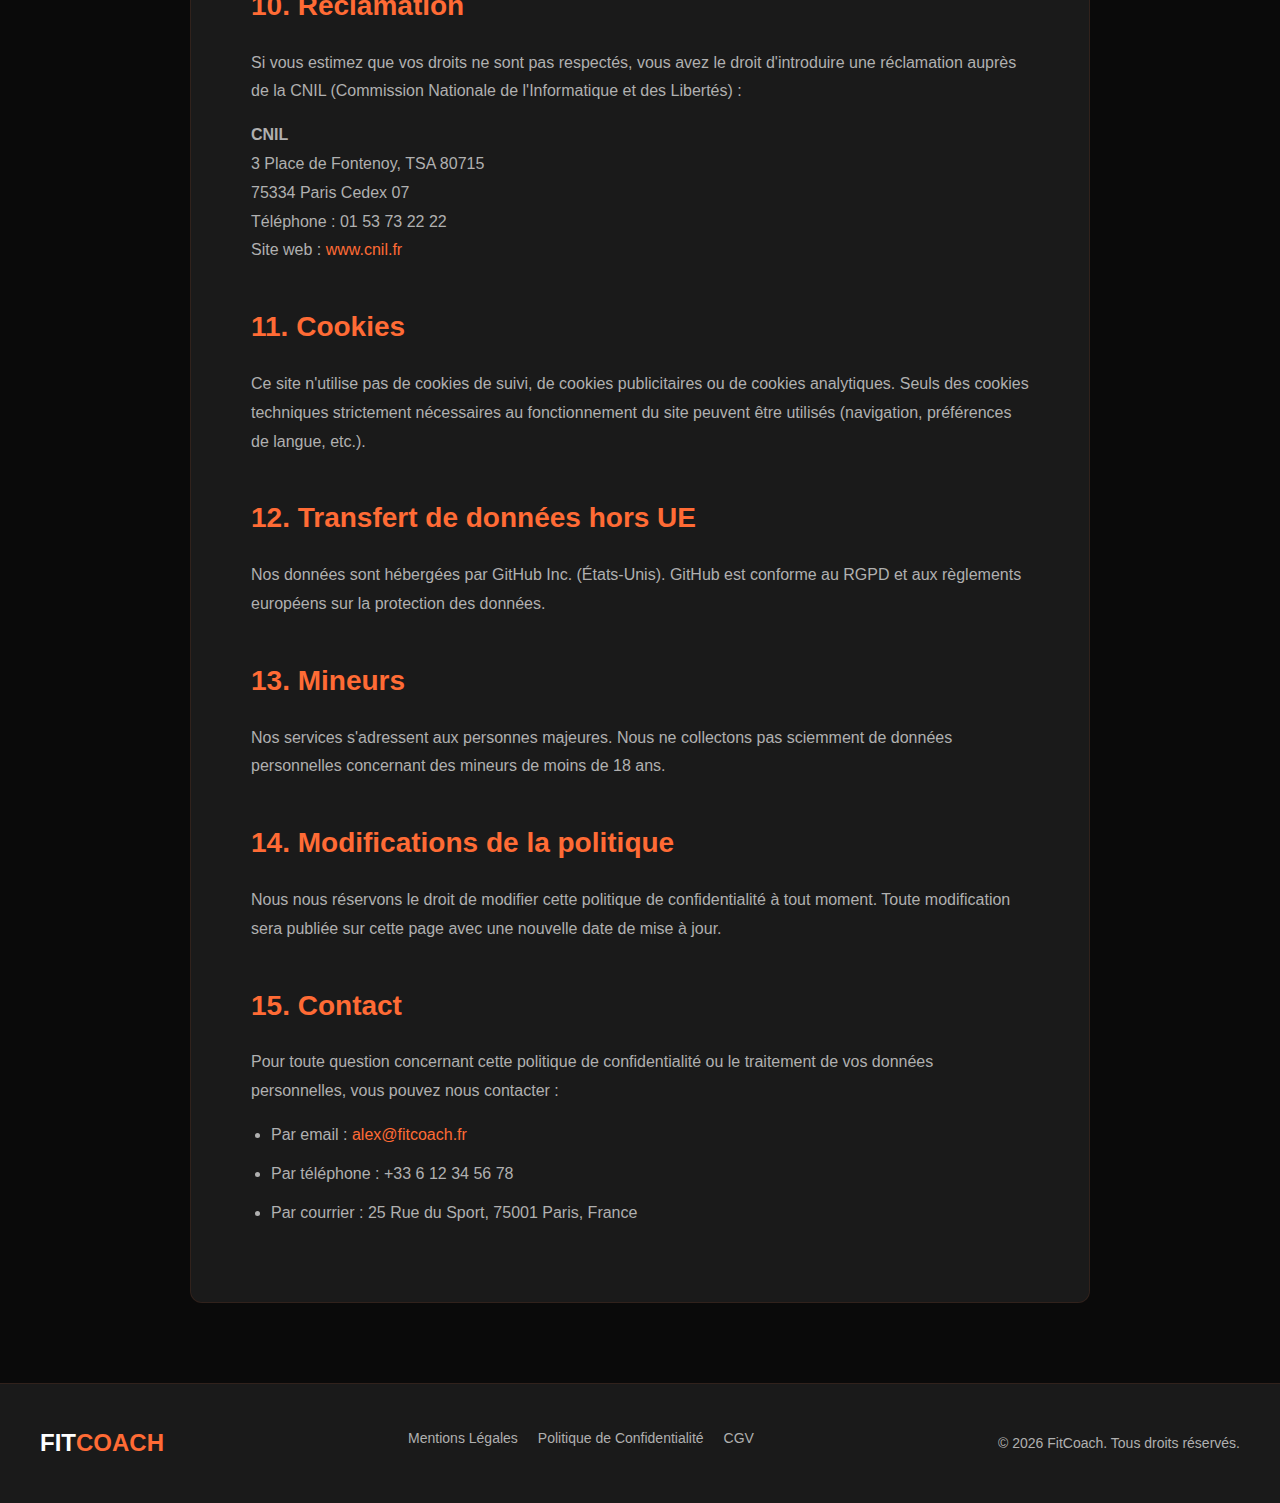
<file: politique-confidentialite.html>
<!DOCTYPE html>
<html lang="fr">
<head>
    <meta charset="UTF-8">
    <meta name="viewport" content="width=device-width, initial-scale=1.0">
    <title>Politique de Confidentialité - FitCoach Paris | Coach Personnel</title>
    <meta name="description" content="Politique de confidentialité FitCoach. Protection de vos données personnelles et respect du RGPD.">
    <meta name="robots" content="noindex, follow">
    <link rel="canonical" href="https://olirobz31.github.io/site-fitCoach/politique-confidentialite.html">
    <link rel="icon" type="image/svg+xml" href="favicon.svg">
    <link rel="stylesheet" href="style.css">
</head>
<body>
    <nav class="navbar">
        <div class="container">
            <div class="nav-wrapper">
                <div class="logo">
                    <a href="index.html" style="text-decoration: none; color: inherit;">
                        <span class="logo-fit">FIT</span><span class="logo-coach">COACH</span>
                    </a>
                </div>
                <div class="nav-links">
                    <a href="index.html">Retour à l'accueil</a>
                </div>
            </div>
        </div>
    </nav>

    <section class="legal-page">
        <div class="container">
            <div class="legal-content">
                <h1>Politique de Confidentialité</h1>
                <p class="legal-date">Dernière mise à jour : Janvier 2026</p>

                <p>FitCoach s'engage à protéger la confidentialité de vos données personnelles. Cette politique de confidentialité explique comment nous collectons, utilisons, stockons et protégeons vos informations conformément au RGPD (Règlement Général sur la Protection des Données).</p>

                <h2>1. Responsable du traitement des données</h2>
                <p><strong>Nom :</strong> Alex Martin - FitCoach</p>
                <p><strong>Adresse :</strong> 25 Rue du Sport, 75001 Paris, France</p>
                <p><strong>Email :</strong> <a href="mailto:alex@fitcoach.fr">alex@fitcoach.fr</a></p>
                <p><strong>Téléphone :</strong> +33 6 12 34 56 78</p>

                <h2>2. Données collectées</h2>
                <p>Nous collectons uniquement les données que vous nous fournissez volontairement via le formulaire de contact :</p>
                <ul>
                    <li><strong>Données d'identification :</strong> Prénom, nom</li>
                    <li><strong>Données de contact :</strong> Adresse email</li>
                    <li><strong>Données de communication :</strong> Sujet et message</li>
                </ul>

                <h2>3. Finalités du traitement</h2>
                <p>Vos données personnelles sont collectées pour les finalités suivantes :</p>
                <ul>
                    <li>Répondre à vos demandes de contact</li>
                    <li>Vous fournir des informations sur nos services de coaching</li>
                    <li>Gérer la relation client</li>
                    <li>Vous envoyer des informations relatives à vos demandes</li>
                </ul>

                <h2>4. Base légale du traitement</h2>
                <p>Le traitement de vos données personnelles repose sur :</p>
                <ul>
                    <li><strong>Votre consentement</strong> lors de l'utilisation du formulaire de contact</li>
                    <li><strong>L'exécution d'un contrat</strong> ou de mesures précontractuelles</li>
                    <li><strong>Notre intérêt légitime</strong> à gérer et développer notre activité</li>
                </ul>

                <h2>5. Destinataires des données</h2>
                <p>Vos données personnelles sont destinées à :</p>
                <ul>
                    <li>FitCoach et son personnel autorisé</li>
                    <li>Nos prestataires techniques (hébergement : GitHub Inc.)</li>
                </ul>
                <p>Nous ne vendons, ne louons ni ne partageons vos données avec des tiers à des fins commerciales.</p>

                <h2>6. Durée de conservation</h2>
                <p>Vos données sont conservées pendant :</p>
                <ul>
                    <li><strong>3 ans</strong> à compter du dernier contact pour les prospects</li>
                    <li><strong>5 ans</strong> à compter de la fin de la relation commerciale pour les clients</li>
                </ul>
                <p>À l'issue de ces délais, vos données sont supprimées de manière sécurisée.</p>

                <h2>7. Sécurité des données</h2>
                <p>Nous mettons en œuvre des mesures techniques et organisationnelles appropriées pour protéger vos données contre :</p>
                <ul>
                    <li>L'accès non autorisé</li>
                    <li>La divulgation</li>
                    <li>La modification</li>
                    <li>La destruction non autorisée</li>
                </ul>
                <p>Les transmissions de données via notre formulaire de contact sont sécurisées par protocole HTTPS.</p>

                <h2>8. Vos droits</h2>
                <p>Conformément au RGPD, vous disposez des droits suivants :</p>
                <ul>
                    <li><strong>Droit d'accès :</strong> Obtenir une copie de vos données personnelles</li>
                    <li><strong>Droit de rectification :</strong> Corriger vos données inexactes ou incomplètes</li>
                    <li><strong>Droit à l'effacement :</strong> Demander la suppression de vos données</li>
                    <li><strong>Droit à la limitation :</strong> Limiter le traitement de vos données</li>
                    <li><strong>Droit à la portabilité :</strong> Recevoir vos données dans un format structuré</li>
                    <li><strong>Droit d'opposition :</strong> Vous opposer au traitement de vos données</li>
                    <li><strong>Droit de retrait du consentement :</strong> Retirer votre consentement à tout moment</li>
                </ul>

                <h2>9. Exercer vos droits</h2>
                <p>Pour exercer vos droits, vous pouvez nous contacter :</p>
                <ul>
                    <li>Par email : <a href="mailto:alex@fitcoach.fr">alex@fitcoach.fr</a></li>
                    <li>Par téléphone : +33 6 12 34 56 78</li>
                    <li>Par courrier : 25 Rue du Sport, 75001 Paris, France</li>
                </ul>
                <p>Nous nous engageons à répondre à votre demande dans un délai maximum d'un mois.</p>

                <h2>10. Réclamation</h2>
                <p>Si vous estimez que vos droits ne sont pas respectés, vous avez le droit d'introduire une réclamation auprès de la CNIL (Commission Nationale de l'Informatique et des Libertés) :</p>
                <p><strong>CNIL</strong><br>
                3 Place de Fontenoy, TSA 80715<br>
                75334 Paris Cedex 07<br>
                Téléphone : 01 53 73 22 22<br>
                Site web : <a href="https://www.cnil.fr" target="_blank">www.cnil.fr</a></p>

                <h2>11. Cookies</h2>
                <p>Ce site n'utilise pas de cookies de suivi, de cookies publicitaires ou de cookies analytiques. Seuls des cookies techniques strictement nécessaires au fonctionnement du site peuvent être utilisés (navigation, préférences de langue, etc.).</p>

                <h2>12. Transfert de données hors UE</h2>
                <p>Nos données sont hébergées par GitHub Inc. (États-Unis). GitHub est conforme au RGPD et aux règlements européens sur la protection des données.</p>

                <h2>13. Mineurs</h2>
                <p>Nos services s'adressent aux personnes majeures. Nous ne collectons pas sciemment de données personnelles concernant des mineurs de moins de 18 ans.</p>

                <h2>14. Modifications de la politique</h2>
                <p>Nous nous réservons le droit de modifier cette politique de confidentialité à tout moment. Toute modification sera publiée sur cette page avec une nouvelle date de mise à jour.</p>

                <h2>15. Contact</h2>
                <p>Pour toute question concernant cette politique de confidentialité ou le traitement de vos données personnelles, vous pouvez nous contacter :</p>
                <ul>
                    <li>Par email : <a href="mailto:alex@fitcoach.fr">alex@fitcoach.fr</a></li>
                    <li>Par téléphone : +33 6 12 34 56 78</li>
                    <li>Par courrier : 25 Rue du Sport, 75001 Paris, France</li>
                </ul>
            </div>
        </div>
    </section>

    <footer class="footer">
        <div class="container">
            <div class="footer-content">
                <div class="footer-logo">
                    <span class="logo-fit">FIT</span><span class="logo-coach">COACH</span>
                </div>
                <div class="footer-links">
                    <a href="mentions-legales.html">Mentions Légales</a>
                    <a href="politique-confidentialite.html">Politique de Confidentialité</a>
                    <a href="cgv.html">CGV</a>
                </div>
                <p class="footer-text">© 2026 FitCoach. Tous droits réservés.</p>
            </div>
        </div>
    </footer>

    <style>
        .legal-page {
            padding: 150px 0 80px;
            background-color: var(--dark-bg);
            min-height: 100vh;
        }

        .legal-content {
            max-width: 900px;
            margin: 0 auto;
            background: var(--card-bg);
            padding: 60px;
            border-radius: var(--border-radius);
            border: 1px solid rgba(255, 107, 53, 0.1);
        }

        .legal-content h1 {
            font-size: 48px;
            color: var(--text-white);
            margin-bottom: 10px;
            border-bottom: 3px solid var(--primary-orange);
            padding-bottom: 20px;
        }

        .legal-date {
            color: var(--text-gray);
            font-size: 14px;
            margin-bottom: 40px;
        }

        .legal-content h2 {
            font-size: 28px;
            color: var(--primary-orange);
            margin-top: 40px;
            margin-bottom: 20px;
        }

        .legal-content p {
            color: var(--text-gray);
            line-height: 1.8;
            margin-bottom: 15px;
            font-size: 16px;
        }

        .legal-content ul {
            color: var(--text-gray);
            line-height: 1.8;
            margin-left: 20px;
            margin-bottom: 15px;
        }

        .legal-content li {
            margin-bottom: 10px;
        }

        .legal-content a {
            color: var(--primary-orange);
            text-decoration: none;
            transition: var(--transition);
        }

        .legal-content a:hover {
            text-decoration: underline;
        }

        .footer-links {
            display: flex;
            gap: 20px;
            margin-bottom: 10px;
        }

        .footer-links a {
            color: var(--text-gray);
            text-decoration: none;
            font-size: 14px;
            transition: var(--transition);
        }

        .footer-links a:hover {
            color: var(--primary-orange);
        }

        @media (max-width: 768px) {
            .legal-content {
                padding: 40px 30px;
            }

            .legal-content h1 {
                font-size: 36px;
            }

            .legal-content h2 {
                font-size: 24px;
            }

            .footer-links {
                flex-direction: column;
                gap: 10px;
            }
        }
    </style>
</body>
</html>
</file>
<file: style.css>
/* ========== RESET & BASE ========== */
* {
    margin: 0;
    padding: 0;
    box-sizing: border-box;
}

:root {
    --primary-orange: #ff6b35;
    --secondary-orange: #ff8c42;
    --dark-bg: #0a0a0a;
    --card-bg: #1a1a1a;
    --text-white: #ffffff;
    --text-gray: #b0b0b0;
    --border-radius: 12px;
    --transition: all 0.3s ease;
}

body {
    font-family: -apple-system, BlinkMacSystemFont, 'Segoe UI', Roboto, Oxygen, Ubuntu, Cantarell, sans-serif;
    background-color: var(--dark-bg);
    color: var(--text-white);
    line-height: 1.6;
    overflow-x: hidden;
}

.container {
    max-width: 1400px;
    margin: 0 auto;
    padding: 0 40px;
}

img {
    max-width: 100%;
    height: auto;
    display: block;
}

/* ========== NAVIGATION ========== */
.navbar {
    background-color: rgba(10, 10, 10, 0.95);
    backdrop-filter: blur(10px);
    padding: 20px 0;
    position: fixed;
    width: 100%;
    top: 0;
    z-index: 1000;
    border-bottom: 1px solid rgba(255, 107, 53, 0.1);
}

.nav-wrapper {
    display: flex;
    align-items: center;
    justify-content: space-between;
}

.logo {
    font-size: 24px;
    font-weight: 700;
    letter-spacing: 1px;
}

.logo-fit {
    color: var(--text-white);
}

.logo-coach {
    color: var(--primary-orange);
}

.nav-links {
    display: flex;
    gap: 40px;
}

.nav-links a {
    color: var(--text-gray);
    text-decoration: none;
    font-size: 15px;
    font-weight: 500;
    transition: var(--transition);
    position: relative;
}

.nav-links a:hover {
    color: var(--text-white);
}

.nav-links a::after {
    content: '';
    position: absolute;
    bottom: -5px;
    left: 0;
    width: 0;
    height: 2px;
    background-color: var(--primary-orange);
    transition: var(--transition);
}

.nav-links a:hover::after {
    width: 100%;
}

.nav-actions {
    display: flex;
    gap: 15px;
    align-items: center;
}

.btn-invite {
    background: transparent;
    color: var(--text-gray);
    border: none;
    padding: 10px 20px;
    cursor: pointer;
    font-size: 14px;
    transition: var(--transition);
}

.btn-invite:hover {
    color: var(--text-white);
}

.btn-reserve {
    background: linear-gradient(135deg, var(--primary-orange), var(--secondary-orange));
    color: var(--text-white);
    border: none;
    padding: 12px 30px;
    border-radius: 25px;
    cursor: pointer;
    font-weight: 600;
    font-size: 14px;
    transition: var(--transition);
    box-shadow: 0 4px 15px rgba(255, 107, 53, 0.3);
}

.btn-reserve:hover {
    transform: translateY(-2px);
    box-shadow: 0 6px 20px rgba(255, 107, 53, 0.4);
}

.mobile-menu-btn {
    display: none;
    background: transparent;
    border: none;
    color: var(--text-white);
    font-size: 24px;
    cursor: pointer;
}

/* ========== HERO SECTION ========== */
.hero {
    min-height: 100vh;
    display: flex;
    align-items: center;
    background: linear-gradient(rgba(10, 10, 10, 0.7), rgba(10, 10, 10, 0.7)),
                url('https://images.unsplash.com/photo-1534438327276-14e5300c3a48?w=1920&h=1080&fit=crop') center/cover;
    padding-top: 100px;
    position: relative;
}

.hero::before {
    content: '';
    position: absolute;
    top: 0;
    left: 0;
    right: 0;
    bottom: 0;
    background: linear-gradient(135deg, rgba(255, 107, 53, 0.1), transparent);
}

.hero-content {
    position: relative;
    z-index: 1;
    max-width: 800px;
}

.hero-subtitle {
    color: var(--primary-orange);
    font-size: 14px;
    font-weight: 600;
    letter-spacing: 3px;
    margin-bottom: 20px;
}

.hero-title {
    font-size: 80px;
    font-weight: 900;
    line-height: 1.1;
    margin-bottom: 30px;
    letter-spacing: 2px;
}

.hero-title-orange {
    color: var(--primary-orange);
}

.hero-description {
    font-size: 18px;
    color: var(--text-gray);
    margin-bottom: 40px;
    line-height: 1.8;
}

.hero-buttons {
    display: flex;
    gap: 20px;
    margin-bottom: 60px;
}

.btn-primary {
    background: linear-gradient(135deg, var(--primary-orange), var(--secondary-orange));
    color: var(--text-white);
    border: none;
    padding: 18px 40px;
    border-radius: 30px;
    font-weight: 700;
    font-size: 15px;
    cursor: pointer;
    transition: var(--transition);
    box-shadow: 0 8px 25px rgba(255, 107, 53, 0.4);
}

.btn-primary:hover {
    transform: translateY(-3px);
    box-shadow: 0 12px 35px rgba(255, 107, 53, 0.5);
}

.btn-secondary {
    background: transparent;
    color: var(--text-white);
    border: 2px solid var(--primary-orange);
    padding: 18px 40px;
    border-radius: 30px;
    font-weight: 600;
    font-size: 15px;
    cursor: pointer;
    transition: var(--transition);
}

.btn-secondary:hover {
    background: var(--primary-orange);
    transform: translateY(-3px);
}

.hero-stats {
    display: flex;
    gap: 60px;
}

.stat-item {
    text-align: center;
}

.stat-number {
    font-size: 48px;
    font-weight: 900;
    color: var(--primary-orange);
    margin-bottom: 5px;
}

.stat-label {
    font-size: 14px;
    color: var(--text-gray);
    letter-spacing: 2px;
}

/* ========== ABOUT SECTION ========== */
.about {
    padding: 120px 0;
    background-color: var(--dark-bg);
}

.about-wrapper {
    display: grid;
    grid-template-columns: 1fr 1fr;
    gap: 80px;
    align-items: center;
}

.about-image {
    border-radius: var(--border-radius);
    overflow: hidden;
    box-shadow: 0 20px 60px rgba(0, 0, 0, 0.5);
}

.about-image img {
    width: 100%;
    height: 700px;
    object-fit: cover;
    transition: var(--transition);
}

.about-image:hover img {
    transform: scale(1.05);
}

.section-subtitle {
    color: var(--primary-orange);
    font-size: 14px;
    font-weight: 600;
    letter-spacing: 3px;
    margin-bottom: 20px;
}

.section-title {
    font-size: 60px;
    font-weight: 900;
    line-height: 1.2;
    margin-bottom: 30px;
}

.text-orange {
    color: var(--primary-orange);
}

.about-text {
    font-size: 17px;
    color: var(--text-gray);
    margin-bottom: 25px;
    line-height: 1.8;
}

.about-features {
    display: grid;
    grid-template-columns: repeat(3, 1fr);
    gap: 20px;
    margin-top: 40px;
}

.feature-item {
    display: flex;
    align-items: center;
    gap: 15px;
}

.feature-icon {
    width: 60px;
    height: 60px;
    background: rgba(255, 107, 53, 0.1);
    border-radius: 50%;
    display: flex;
    align-items: center;
    justify-content: center;
    color: var(--primary-orange);
    font-size: 24px;
}

.feature-text h4 {
    font-size: 16px;
    font-weight: 600;
    margin-bottom: 3px;
}

.feature-text p {
    font-size: 14px;
    color: var(--text-gray);
}

/* ========== SERVICES SECTION ========== */
.services {
    padding: 120px 0;
    background-color: var(--dark-bg);
}

.services-header {
    text-align: center;
    margin-bottom: 80px;
}

.section-title-center {
    font-size: 60px;
    font-weight: 900;
    line-height: 1.2;
}

.services-grid {
    display: grid;
    grid-template-columns: repeat(4, 1fr);
    gap: 30px;
}

.service-card {
    background: var(--card-bg);
    padding: 40px 30px;
    border-radius: var(--border-radius);
    transition: var(--transition);
    border: 1px solid rgba(255, 107, 53, 0.1);
}

.service-card:hover {
    transform: translateY(-10px);
    border-color: var(--primary-orange);
    box-shadow: 0 15px 40px rgba(255, 107, 53, 0.2);
}

.service-icon {
    width: 80px;
    height: 80px;
    background: rgba(255, 107, 53, 0.1);
    border-radius: var(--border-radius);
    display: flex;
    align-items: center;
    justify-content: center;
    color: var(--primary-orange);
    font-size: 32px;
    margin-bottom: 25px;
}

.service-title {
    font-size: 22px;
    font-weight: 700;
    margin-bottom: 15px;
}

.service-description {
    font-size: 15px;
    color: var(--text-gray);
    line-height: 1.7;
}

/* ========== TESTIMONIALS SECTION ========== */
.testimonials {
    padding: 120px 0;
    background-color: var(--dark-bg);
}

.testimonials-header {
    text-align: center;
    margin-bottom: 80px;
}

.testimonials-grid {
    display: grid;
    grid-template-columns: repeat(3, 1fr);
    gap: 30px;
}

.testimonial-card {
    background: var(--card-bg);
    padding: 40px;
    border-radius: var(--border-radius);
    border: 1px solid rgba(255, 107, 53, 0.1);
    transition: var(--transition);
}

.testimonial-card:hover {
    transform: translateY(-5px);
    border-color: var(--primary-orange);
}

.testimonial-stars {
    display: flex;
    gap: 5px;
    margin-bottom: 20px;
}

.testimonial-stars i {
    color: var(--primary-orange);
    font-size: 18px;
}

.testimonial-text {
    font-size: 16px;
    color: var(--text-gray);
    line-height: 1.8;
    margin-bottom: 30px;
}

.testimonial-author {
    display: flex;
    align-items: center;
    gap: 15px;
}

.testimonial-author img {
    width: 60px;
    height: 60px;
    border-radius: 50%;
    border: 2px solid var(--primary-orange);
}

.author-info h4 {
    font-size: 16px;
    font-weight: 600;
    margin-bottom: 3px;
}

.author-info p {
    font-size: 14px;
}

/* ========== CONTACT SECTION ========== */
.contact {
    padding: 120px 0;
    background-color: var(--dark-bg);
}

.contact-wrapper {
    display: grid;
    grid-template-columns: 1fr 1fr;
    gap: 80px;
}

.contact-description {
    font-size: 17px;
    color: var(--text-gray);
    margin-bottom: 40px;
    line-height: 1.8;
}

.contact-details {
    margin-bottom: 40px;
}

.contact-item {
    display: flex;
    align-items: flex-start;
    gap: 20px;
    margin-bottom: 30px;
}

.contact-icon {
    width: 60px;
    height: 60px;
    background: rgba(255, 107, 53, 0.1);
    border-radius: var(--border-radius);
    display: flex;
    align-items: center;
    justify-content: center;
    color: var(--primary-orange);
    font-size: 22px;
    flex-shrink: 0;
}

.contact-text h4 {
    font-size: 16px;
    font-weight: 600;
    margin-bottom: 5px;
}

.contact-text p {
    font-size: 15px;
    color: var(--text-gray);
}

.social-links {
    display: flex;
    gap: 15px;
}

.social-icon {
    width: 50px;
    height: 50px;
    background: rgba(255, 107, 53, 0.1);
    border-radius: 50%;
    display: flex;
    align-items: center;
    justify-content: center;
    color: var(--primary-orange);
    font-size: 20px;
    transition: var(--transition);
}

.social-icon:hover {
    background: var(--primary-orange);
    color: var(--text-white);
    transform: translateY(-3px);
}

.contact-form-wrapper {
    background: var(--card-bg);
    padding: 50px;
    border-radius: var(--border-radius);
    border: 1px solid rgba(255, 107, 53, 0.1);
}

.form-title {
    font-size: 24px;
    font-weight: 700;
    margin-bottom: 30px;
    text-align: center;
}

.contact-form {
    display: flex;
    flex-direction: column;
    gap: 20px;
}

.form-row {
    display: grid;
    grid-template-columns: 1fr 1fr;
    gap: 20px;
}

.contact-form input,
.contact-form textarea {
    background: rgba(255, 255, 255, 0.05);
    border: 1px solid rgba(255, 255, 255, 0.1);
    border-radius: 8px;
    padding: 15px 20px;
    color: var(--text-white);
    font-size: 15px;
    transition: var(--transition);
}

.contact-form input:focus,
.contact-form textarea:focus {
    outline: none;
    border-color: var(--primary-orange);
    background: rgba(255, 255, 255, 0.08);
}

.contact-form textarea {
    resize: vertical;
    min-height: 120px;
}

.btn-submit {
    background: linear-gradient(135deg, var(--primary-orange), var(--secondary-orange));
    color: var(--text-white);
    border: none;
    padding: 18px;
    border-radius: 8px;
    font-weight: 700;
    font-size: 16px;
    cursor: pointer;
    transition: var(--transition);
    box-shadow: 0 8px 25px rgba(255, 107, 53, 0.4);
}

.btn-submit:hover {
    transform: translateY(-2px);
    box-shadow: 0 12px 35px rgba(255, 107, 53, 0.5);
}

/* ========== FOOTER ========== */
.footer {
    background: var(--card-bg);
    padding: 40px 0;
    border-top: 1px solid rgba(255, 107, 53, 0.1);
}

.footer-content {
    display: flex;
    justify-content: space-between;
    align-items: center;
}

.footer-logo {
    font-size: 24px;
    font-weight: 700;
}

.footer-text {
    color: var(--text-gray);
    font-size: 14px;
}

/* ========== RESPONSIVE ========== */
@media (max-width: 1200px) {
    .services-grid {
        grid-template-columns: repeat(2, 1fr);
    }
}

@media (max-width: 992px) {
    .nav-links {
        display: none;
    }

    .mobile-menu-btn {
        display: block;
    }

    .hero-title {
        font-size: 60px;
    }

    .about-wrapper {
        grid-template-columns: 1fr;
        gap: 50px;
    }

    .about-image img {
        height: 500px;
    }

    .section-title {
        font-size: 48px;
    }

    .contact-wrapper {
        grid-template-columns: 1fr;
    }

    .testimonials-grid {
        grid-template-columns: 1fr;
    }

    .about-features {
        grid-template-columns: 1fr;
    }
}

@media (max-width: 768px) {
    .container {
        padding: 0 20px;
    }

    .hero-title {
        font-size: 48px;
    }

    .hero-buttons {
        flex-direction: column;
    }

    .hero-stats {
        gap: 30px;
    }

    .services-grid {
        grid-template-columns: 1fr;
    }

    .form-row {
        grid-template-columns: 1fr;
    }

    .nav-actions {
        gap: 10px;
    }

    .btn-invite {
        display: none;
    }

    .footer-content {
        flex-direction: column;
        gap: 20px;
        text-align: center;
    }
}

@media (max-width: 480px) {
    .hero-title {
        font-size: 36px;
    }

    .section-title {
        font-size: 36px;
    }

    .section-title-center {
        font-size: 36px;
    }

    .stat-number {
        font-size: 36px;
    }

    .contact-form-wrapper {
        padding: 30px 20px;
    }
}

/* ========== CHATBOT STYLES ========== */
#chatbot-container {
    position: fixed;
    bottom: 30px;
    right: 30px;
    z-index: 9999;
}

.chatbot-toggle {
    width: 60px;
    height: 60px;
    border-radius: 50%;
    background: linear-gradient(135deg, var(--primary-orange), var(--secondary-orange));
    border: none;
    color: white;
    font-size: 24px;
    cursor: pointer;
    box-shadow: 0 8px 25px rgba(255, 107, 53, 0.4);
    transition: var(--transition);
    display: flex;
    align-items: center;
    justify-content: center;
}

.chatbot-toggle:hover {
    transform: translateY(-3px) scale(1.05);
    box-shadow: 0 12px 35px rgba(255, 107, 53, 0.6);
}

.chatbot-toggle.hidden {
    display: none;
}

.chatbot-window {
    position: fixed;
    bottom: 30px;
    right: 30px;
    width: 400px;
    height: 600px;
    background: var(--card-bg);
    border-radius: 20px;
    box-shadow: 0 15px 60px rgba(0, 0, 0, 0.7);
    display: none;
    flex-direction: column;
    overflow: hidden;
    border: 1px solid rgba(255, 107, 53, 0.2);
}

.chatbot-window.active {
    display: flex;
    animation: chatbot-slide-up 0.3s ease;
}

@keyframes chatbot-slide-up {
    from {
        opacity: 0;
        transform: translateY(20px);
    }
    to {
        opacity: 1;
        transform: translateY(0);
    }
}

.chatbot-header {
    background: linear-gradient(135deg, var(--primary-orange), var(--secondary-orange));
    padding: 20px;
    display: flex;
    justify-content: space-between;
    align-items: center;
    box-shadow: 0 4px 15px rgba(0, 0, 0, 0.2);
}

.chatbot-header-content {
    display: flex;
    align-items: center;
    gap: 12px;
}

.chatbot-avatar {
    width: 45px;
    height: 45px;
    background: rgba(255, 255, 255, 0.2);
    border-radius: 50%;
    display: flex;
    align-items: center;
    justify-content: center;
    font-size: 20px;
    color: white;
}

.chatbot-info h4 {
    margin: 0;
    font-size: 16px;
    font-weight: 600;
    color: white;
}

.chatbot-status {
    margin: 0;
    font-size: 12px;
    color: rgba(255, 255, 255, 0.9);
    display: flex;
    align-items: center;
    gap: 5px;
}

.chatbot-status::before {
    content: '';
    width: 8px;
    height: 8px;
    background: #4CAF50;
    border-radius: 50%;
    animation: pulse 2s infinite;
}

@keyframes pulse {
    0%, 100% {
        opacity: 1;
    }
    50% {
        opacity: 0.5;
    }
}

.chatbot-close-btn {
    background: transparent;
    border: none;
    color: white;
    font-size: 20px;
    cursor: pointer;
    padding: 5px;
    transition: var(--transition);
}

.chatbot-close-btn:hover {
    transform: rotate(90deg);
}

.chatbot-messages {
    flex: 1;
    padding: 20px;
    overflow-y: auto;
    display: flex;
    flex-direction: column;
    gap: 15px;
    background: var(--dark-bg);
}

.chatbot-messages::-webkit-scrollbar {
    width: 6px;
}

.chatbot-messages::-webkit-scrollbar-track {
    background: rgba(255, 255, 255, 0.05);
}

.chatbot-messages::-webkit-scrollbar-thumb {
    background: var(--primary-orange);
    border-radius: 3px;
}

.message {
    display: flex;
    gap: 10px;
    animation: message-slide-in 0.3s ease;
}

@keyframes message-slide-in {
    from {
        opacity: 0;
        transform: translateY(10px);
    }
    to {
        opacity: 1;
        transform: translateY(0);
    }
}

.message-avatar {
    width: 35px;
    height: 35px;
    border-radius: 50%;
    display: flex;
    align-items: center;
    justify-content: center;
    flex-shrink: 0;
    font-size: 16px;
}

.bot-message .message-avatar {
    background: linear-gradient(135deg, var(--primary-orange), var(--secondary-orange));
    color: white;
}

.user-message {
    flex-direction: row-reverse;
}

.user-message .message-avatar {
    background: rgba(255, 255, 255, 0.1);
    color: var(--text-white);
}

.message-content {
    flex: 1;
    max-width: 75%;
}

.message-content p {
    margin: 0;
    padding: 12px 16px;
    border-radius: 15px;
    font-size: 14px;
    line-height: 1.5;
}

.bot-message .message-content p {
    background: rgba(255, 107, 53, 0.1);
    color: var(--text-white);
    border-bottom-left-radius: 5px;
}

.user-message .message-content p {
    background: linear-gradient(135deg, var(--primary-orange), var(--secondary-orange));
    color: white;
    border-bottom-right-radius: 5px;
}

.chatbot-quick-replies {
    display: flex;
    gap: 10px;
    padding: 0 20px;
    flex-wrap: wrap;
}

.quick-reply-btn {
    background: rgba(255, 107, 53, 0.1);
    border: 1px solid rgba(255, 107, 53, 0.3);
    color: var(--text-white);
    padding: 8px 15px;
    border-radius: 20px;
    font-size: 13px;
    cursor: pointer;
    transition: var(--transition);
}

.quick-reply-btn:hover {
    background: var(--primary-orange);
    border-color: var(--primary-orange);
    transform: translateY(-2px);
}

.chatbot-input-wrapper {
    display: flex;
    gap: 10px;
    padding: 20px;
    background: var(--card-bg);
    border-top: 1px solid rgba(255, 107, 53, 0.1);
}

.chatbot-input {
    flex: 1;
    background: rgba(255, 255, 255, 0.05);
    border: 1px solid rgba(255, 255, 255, 0.1);
    border-radius: 25px;
    padding: 12px 20px;
    color: var(--text-white);
    font-size: 14px;
    transition: var(--transition);
}

.chatbot-input:focus {
    outline: none;
    border-color: var(--primary-orange);
    background: rgba(255, 255, 255, 0.08);
}

.chatbot-send-btn {
    width: 45px;
    height: 45px;
    border-radius: 50%;
    background: linear-gradient(135deg, var(--primary-orange), var(--secondary-orange));
    border: none;
    color: white;
    font-size: 16px;
    cursor: pointer;
    transition: var(--transition);
    display: flex;
    align-items: center;
    justify-content: center;
}

.chatbot-send-btn:hover {
    transform: translateY(-2px) scale(1.05);
    box-shadow: 0 6px 20px rgba(255, 107, 53, 0.4);
}

.chatbot-send-btn:active {
    transform: scale(0.95);
}

.typing-indicator {
    display: flex;
    gap: 4px;
    padding: 12px 16px;
    background: rgba(255, 107, 53, 0.1);
    border-radius: 15px;
    border-bottom-left-radius: 5px;
    width: fit-content;
}

.typing-dot {
    width: 8px;
    height: 8px;
    background: var(--primary-orange);
    border-radius: 50%;
    animation: typing 1.4s infinite;
}

.typing-dot:nth-child(2) {
    animation-delay: 0.2s;
}

.typing-dot:nth-child(3) {
    animation-delay: 0.4s;
}

@keyframes typing {
    0%, 60%, 100% {
        transform: translateY(0);
    }
    30% {
        transform: translateY(-10px);
    }
}

/* Responsive Chatbot */
@media (max-width: 768px) {
    #chatbot-container {
        bottom: 20px;
        right: 20px;
    }

    .chatbot-window {
        bottom: 20px;
        right: 20px;
        width: calc(100vw - 40px);
        height: calc(100vh - 40px);
        max-width: 400px;
        max-height: 600px;
    }

    .chatbot-toggle {
        width: 55px;
        height: 55px;
        font-size: 22px;
    }
}

@media (max-width: 480px) {
    .chatbot-window {
        width: calc(100vw - 20px);
        height: calc(100vh - 20px);
        bottom: 10px;
        right: 10px;
    }

    #chatbot-container {
        bottom: 15px;
        right: 15px;
    }
}
</file>
